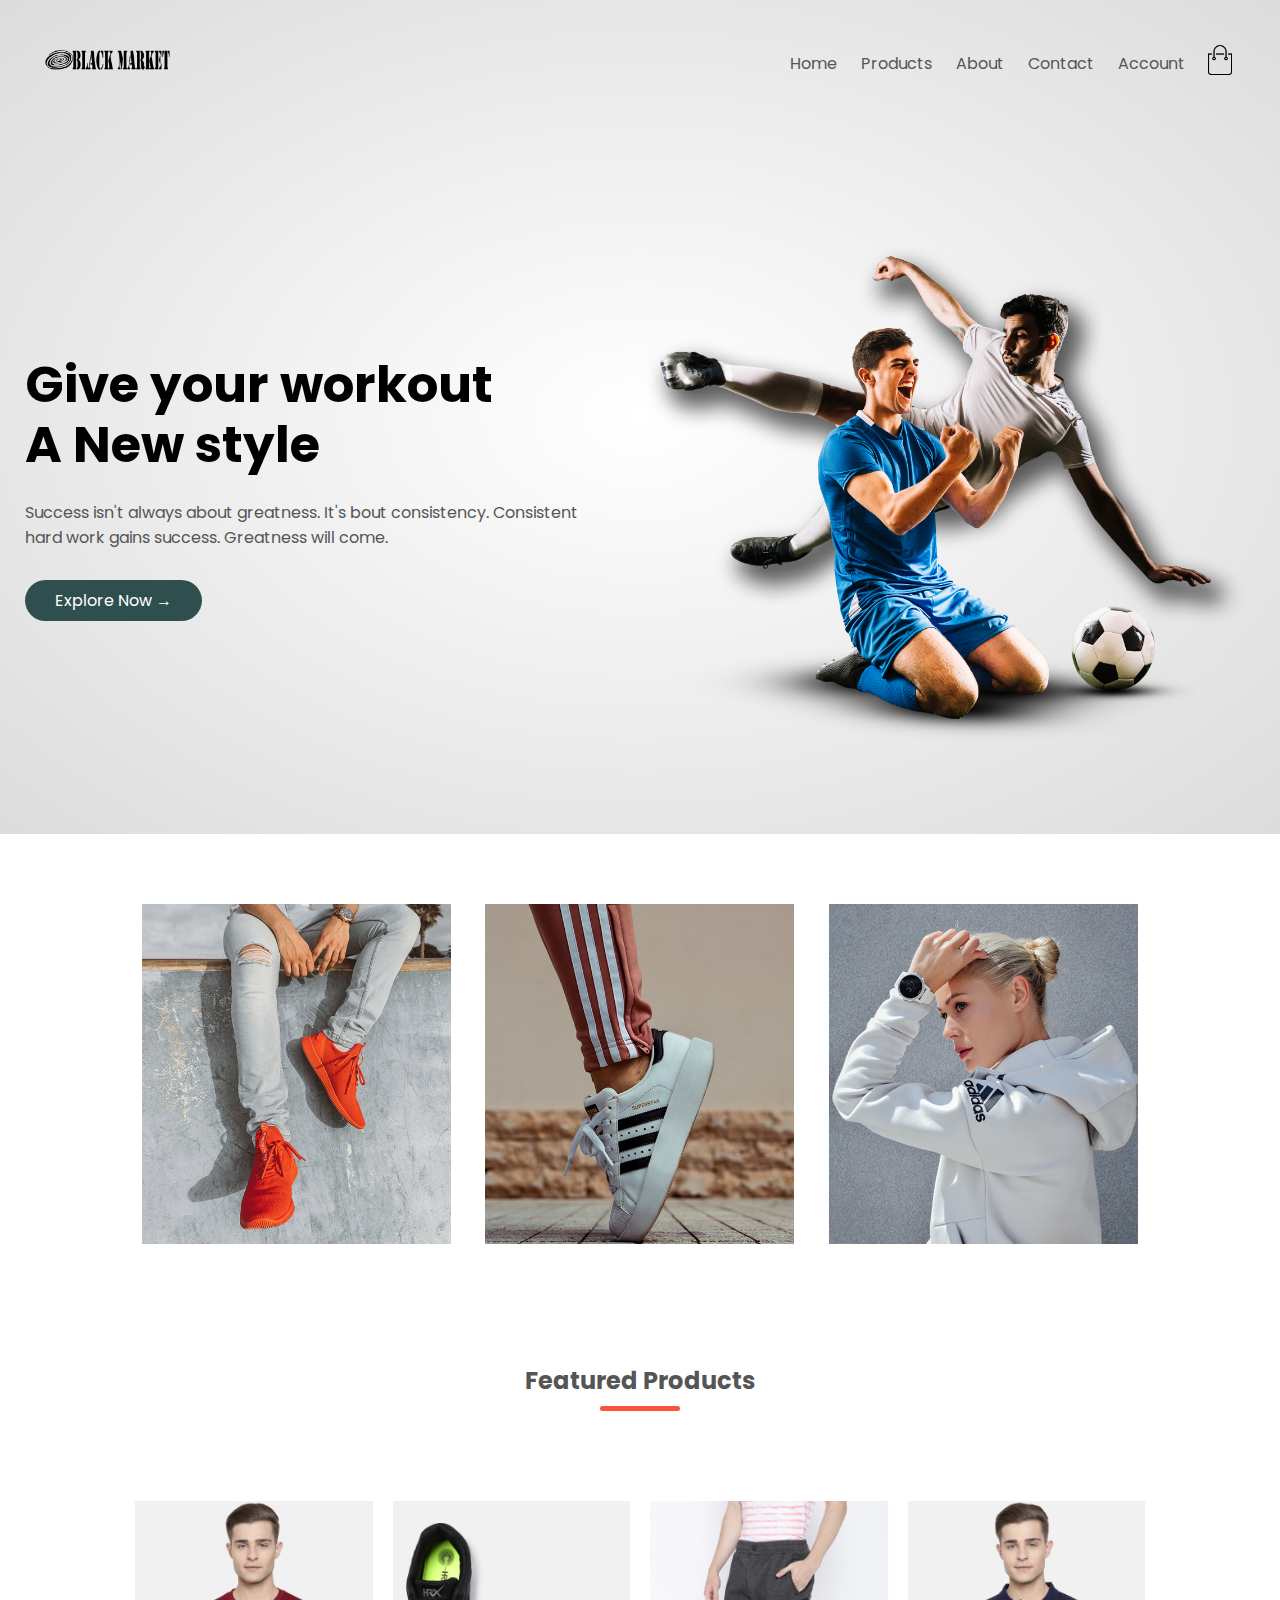
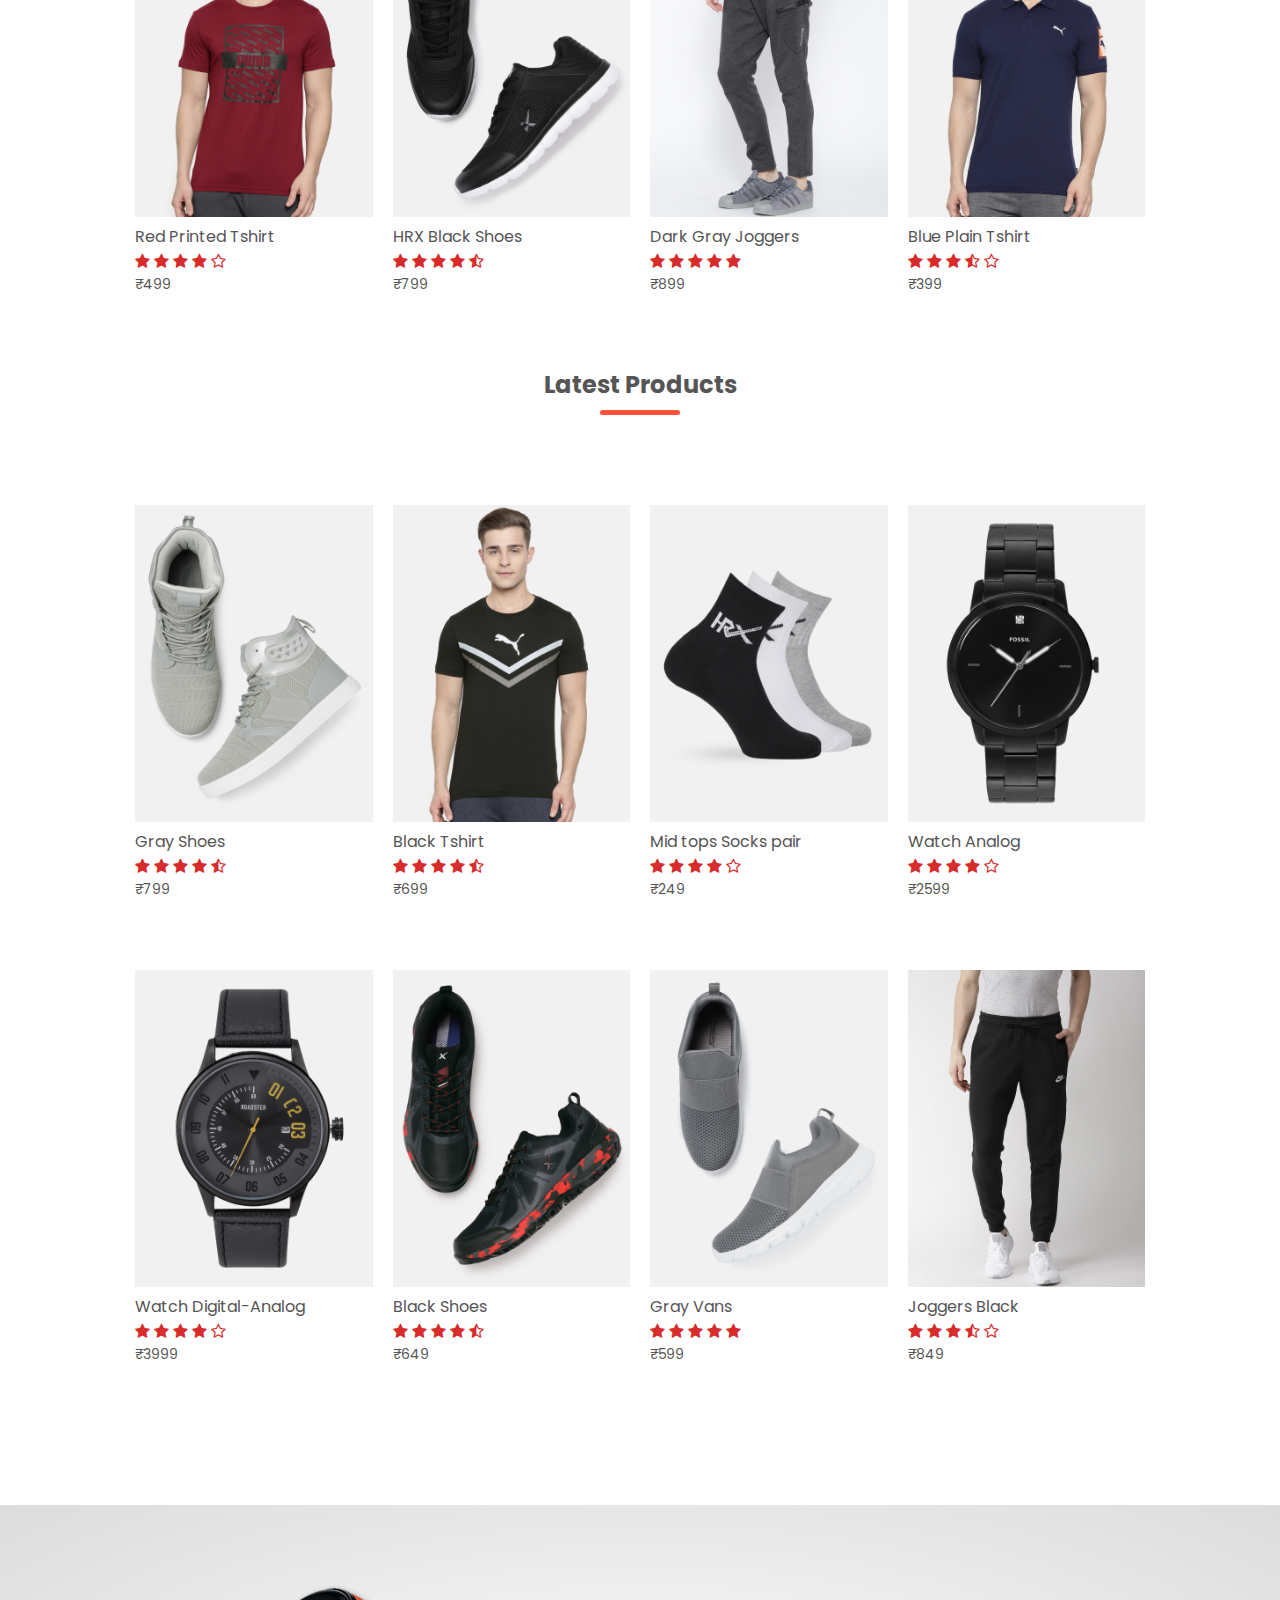
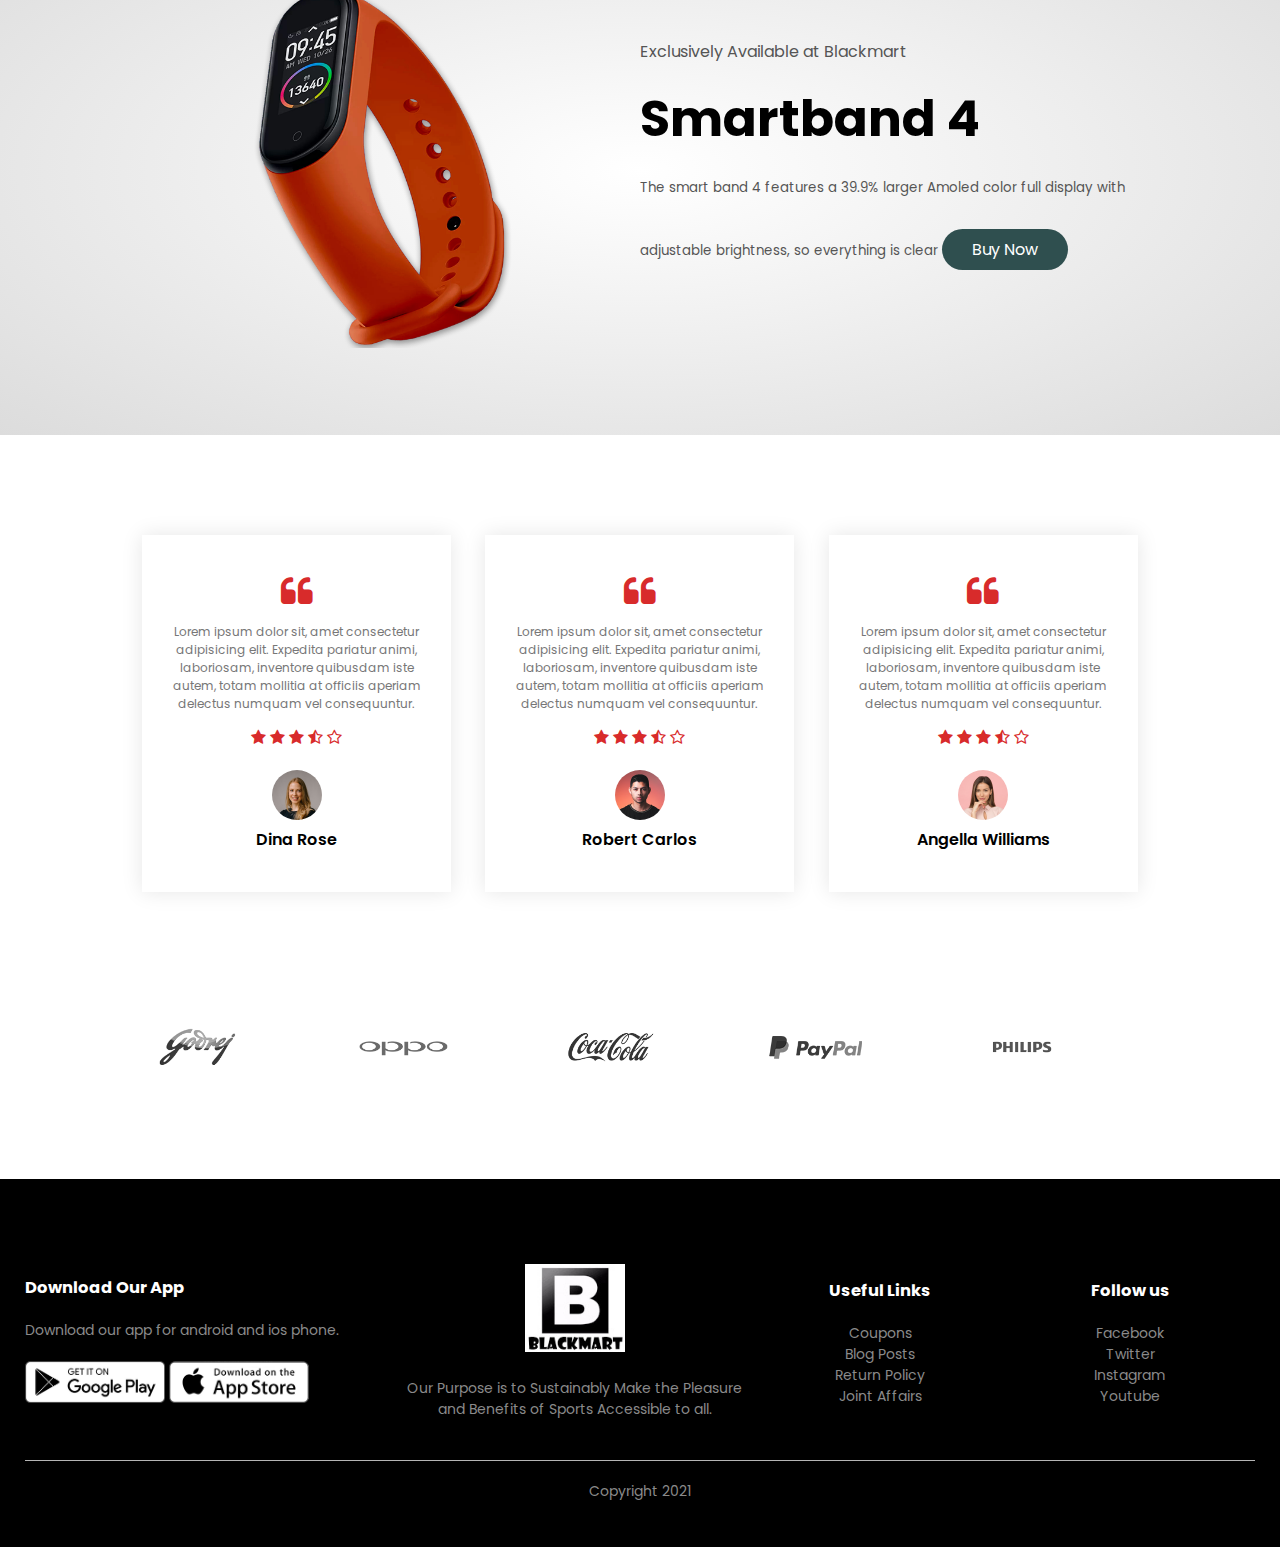
<file: index.html>
<!DOCTYPE html>
<html lang="en">
<head>
    <meta charset="UTF-8">
    <meta name="viewport" content="width=device-width, initial-scale=1.0">
    <meta http-equiv="X-UA-Compatible" content="IE=edge">
    <meta name="viewport" content="width=device-width, initial-scale=1.0">
    <title>Blackmart | Ecommerce Website</title>
    <link rel="stylesheet" href="style.css">
    <link href="https://fonts.googleapis.com/css2?family=Poppins:wght@300;400;500;600;700&display=swap" rel="stylesheet">
    <link href="https://maxcdn.bootstrapcdn.com/font-awesome/4.2.0/css/font-awesome.min.css" rel="stylesheet">

</head>
<body>
<div class="header">
    <div class="container">
        <div class = "navbar">
            <div class = "logo">
                <a href="index.html"><img src = "images/logo1.png" width="125px"></a>
            </div>
            <nav>
                 <ul id="MenuItems">
                     <li><a href="index.html">Home</a></li>
                     <li><a href="products.html">Products</a></li>
                     <li><a href="">About</a></li>
                     <li><a href="">Contact</a></li>
                     <li><a href="account.html">Account </a></li>
                 </ul>
            </nav>
            <a href="cart.html"><img src="images/cart.png" width="30px" height="30px"></a>
            <img src="images/menu.png" class = "menu-icon" onclick = "menutoggle()">
        </div>
        <div class="row">
            <div class="col-2">
                <h1>Give your workout <br>A New style</h1>
                <p>Success isn't always about greatness. It's bout consistency. Consistent<br> hard work 
                   gains success. Greatness will come.</p>
                <a href="" class="btn">Explore Now &#8594;</a>
            </div>
            <div class="col-2">
                <img src="images/image1.png">
            </div>
        </div>
    </div>
</div>

<!------ Featured Category ------>

    <div class="categories">
        <div class="small-container">
            <div class="row">
                <div class="col-3">
                    <img src="images/category-1.jpg" alt="">
                </div>
                <div class="col-3">
                    <img src="images/category-2.jpg" alt="">
                </div>
                <div class="col-3">
                    <img src="images/category-3.jpg" alt="">
                </div>
            </div>
        </div>
        
    </div>
<!------ Featured Products ------>
        <div class="small-container">
            <h2 class="title">Featured Products</h2>
            <div class="row">
                <div class="col-4">
                    <a href="productsDetails.html"><img src="images/product-1.jpg"></a>
                    <a href="productsDetails.html"><h4>Red Printed Tshirt</h4></a>
                    <div class="rating">
                        <i class="fa fa-star"></i>
                        <i class="fa fa-star"></i>   
                        <i class="fa fa-star"></i>   
                        <i class="fa fa-star"></i>   
                        <i class="fa fa-star-o"></i>   
                    </div>
                    <p>₹499</p>

                </div>
                <div class="col-4">
                    <img src="images/product-2.jpg">
                    <h4>HRX Black Shoes</h4> 
                    <div class="rating">
                        <i class="fa fa-star"></i>
                        <i class="fa fa-star"></i>   
                        <i class="fa fa-star"></i>   
                        <i class="fa fa-star"></i>   
                        <i class="fa fa-star-half-o"></i>   
                    </div>
                    <p>₹799</p>

                </div>
                <div class="col-4">
                    <img src="images/product-3.jpg">
                    <h4>Dark Gray Joggers</h4> 
                    <div class="rating">
                        <i class="fa fa-star"></i>
                        <i class="fa fa-star"></i>   
                        <i class="fa fa-star"></i>   
                        <i class="fa fa-star"></i>   
                        <i class="fa fa-star"></i>   
                    </div>
                    <p>₹899</p>
                </div>
                <div class="col-4">
                    <img src="images/product-4.jpg">
                    <h4>Blue Plain Tshirt</h4> 
                    <div class="rating">
                        <i class="fa fa-star"></i>
                        <i class="fa fa-star"></i>   
                        <i class="fa fa-star"></i>   
                        <i class="fa fa-star-half-o"></i>   
                        <i class="fa fa-star-o"></i>   
                    </div>
                    <p>₹399</p>
                </div>
            </div>
<!-------Latest Products-------->
            <h2 class="title">Latest Products</h2>
            <div class="row">
                <div class="col-4">
                    <img src="images/product-5.jpg">
                    <h4>Gray Shoes</h4> 
                    <div class="rating">
                        <i class="fa fa-star"></i>
                        <i class="fa fa-star"></i>   
                        <i class="fa fa-star"></i>   
                        <i class="fa fa-star"></i>   
                        <i class="fa fa-star-half-o"></i>   
                    </div>
                    <p>₹799</p>

                </div>
                <div class="col-4">
                    <img src="images/product-6.jpg">
                    <h4>Black Tshirt</h4> 
                    <div class="rating">
                        <i class="fa fa-star"></i>
                        <i class="fa fa-star"></i>   
                        <i class="fa fa-star"></i>   
                        <i class="fa fa-star"></i>   
                        <i class="fa fa-star-half-o"></i>   
                    </div>
                    <p>₹699</p>

                </div>
                <div class="col-4">
                    <img src="images/product-7.jpg">
                    <h4>Mid tops Socks pair</h4> 
                    <div class="rating">
                        <i class="fa fa-star"></i>
                        <i class="fa fa-star"></i>   
                        <i class="fa fa-star"></i>   
                        <i class="fa fa-star"></i>   
                        <i class="fa fa-star-o"></i>   
                    </div>
                    <p>₹249</p>
                </div>
                <div class="col-4">
                    <img src="images/product-8.jpg">
                    <h4>Watch Analog</h4> 
                    <div class="rating">
                        <i class="fa fa-star"></i>
                        <i class="fa fa-star"></i>   
                        <i class="fa fa-star"></i>   
                        <i class="fa fa-star"></i>   
                        <i class="fa fa-star-o"></i>   
                    </div>
                    <p>₹2599</p>
                </div>
            </div>
            <div class="row">
                <div class="col-4">
                    <img src="images/product-9.jpg">
                    <h4>Watch Digital-Analog</h4> 
                    <div class="rating">
                        <i class="fa fa-star"></i>
                        <i class="fa fa-star"></i>   
                        <i class="fa fa-star"></i>   
                        <i class="fa fa-star"></i>   
                        <i class="fa fa-star-o"></i>   
                    </div>
                    <p>₹3999</p>

                </div>
                <div class="col-4">
                    <img src="images/product-10.jpg">
                    <h4>Black Shoes</h4> 
                    <div class="rating">
                        <i class="fa fa-star"></i>
                        <i class="fa fa-star"></i>   
                        <i class="fa fa-star"></i>   
                        <i class="fa fa-star"></i>   
                        <i class="fa fa-star-half-o"></i>   
                    </div>
                    <p>₹649</p>

                </div>
                <div class="col-4">
                    <img src="images/product-11.jpg">
                    <h4>Gray Vans</h4> 
                    <div class="rating">
                        <i class="fa fa-star"></i>
                        <i class="fa fa-star"></i>   
                        <i class="fa fa-star"></i>   
                        <i class="fa fa-star"></i>   
                        <i class="fa fa-star"></i>   
                    </div>
                    <p>₹599</p>
                </div>
                <div class="col-4">
                    <img src="images/product-12.jpg">
                    <h4>Joggers Black</h4> 
                    <div class="rating">
                        <i class="fa fa-star"></i>
                        <i class="fa fa-star"></i>   
                        <i class="fa fa-star"></i>   
                        <i class="fa fa-star-half-o"></i>   
                        <i class="fa fa-star-o"></i>   
                    </div>
                    <p>₹849</p>
                </div>
            </div>
        </div>
<!---------offer---------->
        <div class="offer">
            <div class="small-container">
                <div class="row">
                    <div class="col-2">
                        <img src="images/exclusive.png" class="offer-img">
                    </div>
                    <div class="col-2">
                        <p>Exclusively Available at Blackmart</p>
                        <h1>Smartband 4</h1>
                        <small>The smart band 4 features a 39.9% larger Amoled color full display with adjustable brightness, so everything is clear</small>
                        <a href="" class="btn">Buy Now</a>
                    </div>
                </div>
            </div>
        </div>
<!--------Testimonial--------->
        <div class="testimonial">
            <div class="small-container">
                <div class="row">
                    <div class="col-3">
                        <i class="fa fa-quote-left"></i>
                        <p>Lorem ipsum dolor sit, amet consectetur adipisicing elit. Expedita pariatur animi, laboriosam, inventore quibusdam iste autem, totam mollitia at officiis aperiam delectus numquam vel consequuntur.</p>
                        <div class="rating">
                            <i class="fa fa-star"></i>
                            <i class="fa fa-star"></i>   
                            <i class="fa fa-star"></i>   
                            <i class="fa fa-star-half-o"></i>   
                            <i class="fa fa-star-o"></i>   
                        </div>
                        <img src="images/user-1.png">
                        <h3>Dina Rose</h3>
                    </div>
                    <div class="col-3">
                        <i class="fa fa-quote-left"></i>
                        <p>Lorem ipsum dolor sit, amet consectetur adipisicing elit. Expedita pariatur animi, laboriosam, inventore quibusdam iste autem, totam mollitia at officiis aperiam delectus numquam vel consequuntur.</p>
                        <div class="rating">
                            <i class="fa fa-star"></i>
                            <i class="fa fa-star"></i>   
                            <i class="fa fa-star"></i>   
                            <i class="fa fa-star-half-o"></i>   
                            <i class="fa fa-star-o"></i>   
                        </div>
                        <img src="images/user-2.png">
                        <h3>Robert Carlos</h3>
                    </div>
                    <div class="col-3">
                        <i class="fa fa-quote-left"></i>
                        <p>Lorem ipsum dolor sit, amet consectetur adipisicing elit. Expedita pariatur animi, laboriosam, inventore quibusdam iste autem, totam mollitia at officiis aperiam delectus numquam vel consequuntur.</p>
                        <div class="rating">
                            <i class="fa fa-star"></i>
                            <i class="fa fa-star"></i>   
                            <i class="fa fa-star"></i>   
                            <i class="fa fa-star-half-o"></i>   
                            <i class="fa fa-star-o"></i>   
                        </div>
                        <img src="images/user-3.png">
                        <h3>Angella Williams</h3>
                    </div>
                </div>
            </div>
        </div>

<!-----------Brands------------>
        <div class="brands">
            <div class="small-container">
                <div class="row">
                    <div class="col-5">
                        <img src="images/logo-godrej.png">
                    </div>
                    <div class="col-5">
                        <img src="images/logo-oppo.png">
                    </div>
                    <div class="col-5">
                        <img src="images/logo-coca-cola.png">
                    </div>
                    <div class="col-5">
                        <img src="images/logo-paypal.png">
                    </div>
                    <div class="col-5">
                        <img src="images/logo-philips.png">
                    </div>
                </div>
            </div>
        </div>
<!-------Footer------->
        <div class="footer">
            <div class="container">
                <div class="row">
                    <div class="footer-col-1">
                        <h3>Download Our App</h3>
                        <p>Download our app for android and ios phone.</p>
                        <div class="app-logo">
                            <img src="images/play-store.png">
                            <img src="images/app-store.png">
                        </div>
                    </div>
                    <div class="footer-col-2">
                        <img src="images/logo.jpeg">
                        <p>Our Purpose is to Sustainably Make the Pleasure and Benefits of Sports Accessible to all.</p>
                    </div>
                    <div class="footer-col-3">
                        <h3>Useful Links</h3>
                        <ul>
                            <li>Coupons</li>
                            <li>Blog Posts</li>
                            <li>Return Policy</li>
                            <li>Joint Affairs</li>
                        </ul>
                    </div>
                    <div class="footer-col-4">
                        <h3>Follow us</h3>
                        <ul>
                            <li>Facebook</li>
                            <li>Twitter</li>
                            <li>Instagram</li>
                            <li>Youtube</li>
                        </ul>
                    </div>
                </div>
                <hr>
                <p class="copyright">Copyright 2021</p>
            </div>
        </div>

<!-------js for toggle menu------->
    <script>
        var MenuItems = document.getElementById("MenuItems");
        MenuItems.style.maxHeight = "0px";
        function menutoggle(){
            if(MenuItems.style.maxHeight == "0px")
            {
                MenuItems.style.maxHeight = "200px";
            }
            else{
                MenuItems.style.maxHeight = "0px"
            }
        }
    </script>

</body>
</html>
</file>
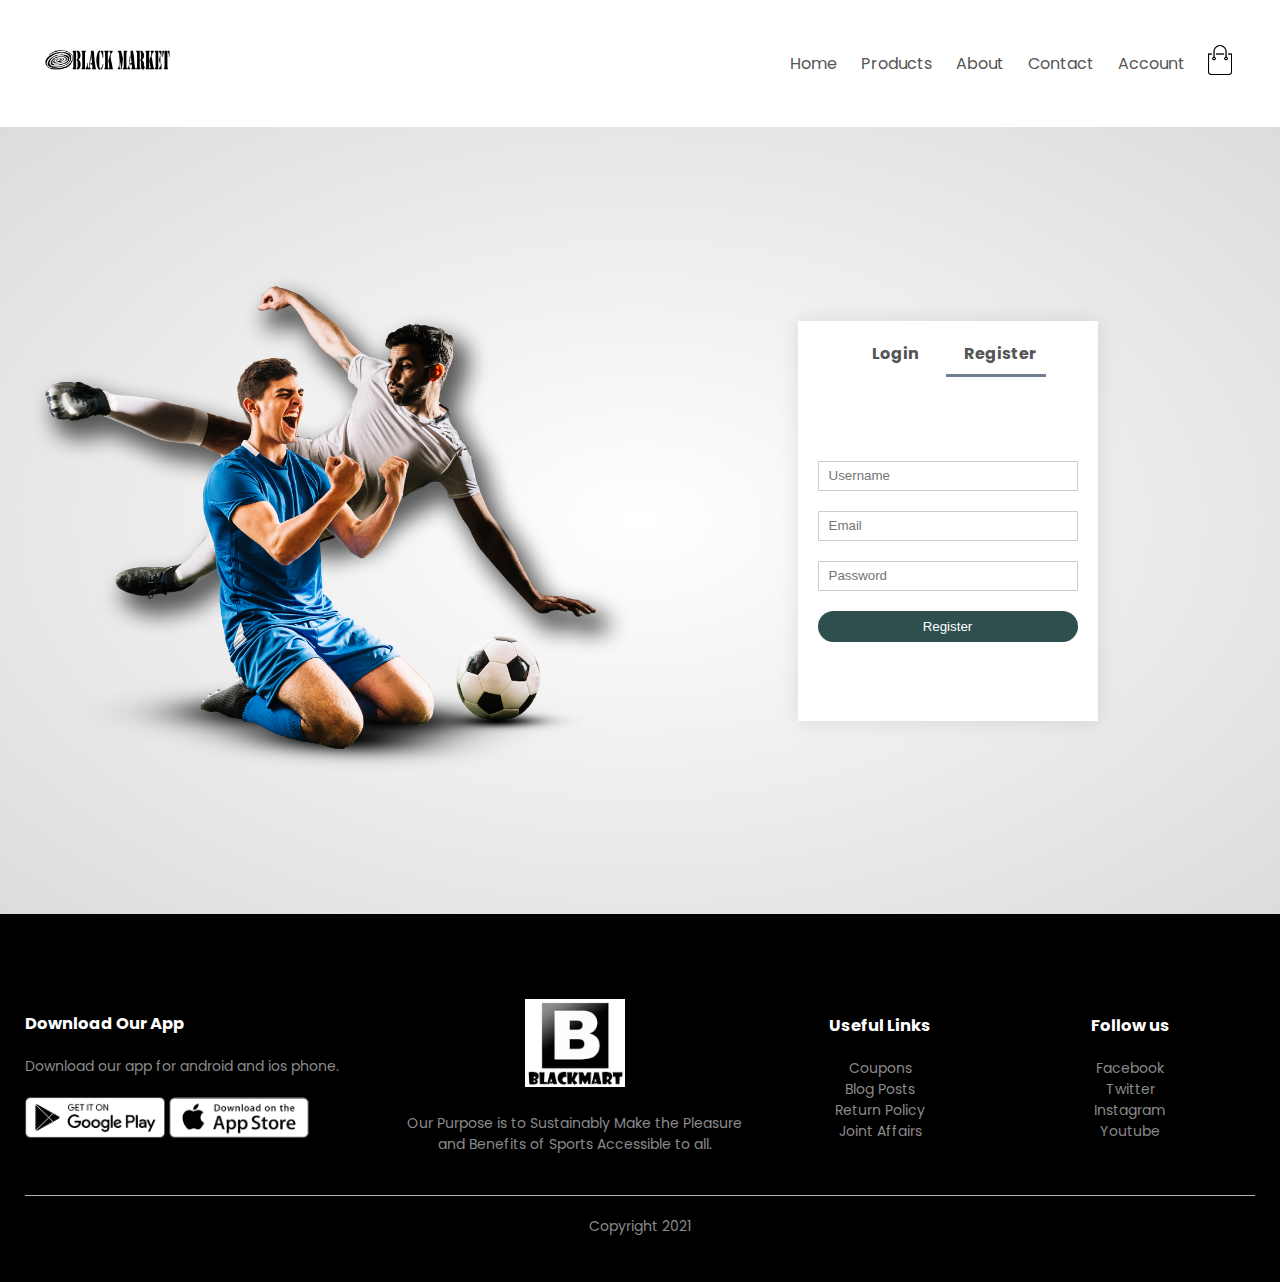
<file: account.html>
<!DOCTYPE html>
<html lang="en">
<head>
    <meta charset="UTF-8">
    <meta name="viewport" content="width=device-width, initial-scale=1.0">
    <meta http-equiv="X-UA-Compatible" content="IE=edge">
    <meta name="viewport" content="width=device-width, initial-scale=1.0">
    <title>Cart - Blackmart | Ecommerce Website</title>
    <link rel="stylesheet" href="style.css">
    <link href="https://fonts.googleapis.com/css2?family=Poppins:wght@300;400;500;600;700&display=swap" rel="stylesheet">
    <link href="https://maxcdn.bootstrapcdn.com/font-awesome/4.2.0/css/font-awesome.min.css" rel="stylesheet">

</head>
<body>
    <div class="container">
        <div class = "navbar">
            <div class = "logo">
                <a href="index.html"><img src = "images/logo1.png" width="125px"></a>
            </div>
            <nav>
                 <ul id="MenuItems">
                     <li><a href="index.html">Home</a></li>
                     <li><a href="products.html">Products</a></li>
                     <li><a href="">About</a></li>
                     <li><a href="">Contact</a></li>
                     <li><a href="account.html">Account </a></li>
                 </ul>
            </nav>
            <a href="cart.html"><img src="images/cart.png" width="30px" height="30px"></a>
            <img src="images/menu.png" class = "menu-icon" onclick = "menutoggle()">
        </div>
    </div>

<!-- account page -->

<div class="account-page">
    <div class="container">
        <div class="row">
            <div class="col-2">
                <img src="images/image1.png" width="100%">
            </div>
            <div class="col-2">
                <div class="form-container">
                    <div class="form-btn">
                        <span onclick="login()">Login</span>
                        <span onclick="register()">Register</span>
                        <hr id="Indicator">
                    </div>
                    <form id="LoginForm">
                        <input type="text" placeholder="Username">
                        <input type="password" placeholder="Password">
                        <button type="submit" class="btn">Login</button>
                        <a href="">Forgot Password?</a>
                    </form>
                    <form id="RegForm">
                        <input type="text" placeholder="Username">
                        <input type="email" placeholder="Email">
                        <input type="password" placeholder="Password">
                        <button type="submit" class="btn">Register</button>
                    </form>
                </div>
            </div>
        </div>
    </div>
</div>


<!-------Footer------->
    <div class="footer">
        <div class="container">
            <div class="row">
                <div class="footer-col-1">
                    <h3>Download Our App</h3>
                    <p>Download our app for android and ios phone.</p>
                    <div class="app-logo">
                        <img src="images/play-store.png">
                        <img src="images/app-store.png">
                    </div>
                </div>
                <div class="footer-col-2">
                    <img src="images/logo.jpeg">
                    <p>Our Purpose is to Sustainably Make the Pleasure and Benefits of Sports Accessible to all.</p>
                </div>
                <div class="footer-col-3">
                    <h3>Useful Links</h3>
                    <ul>
                        <li>Coupons</li>
                        <li>Blog Posts</li>
                        <li>Return Policy</li>
                        <li>Joint Affairs</li>
                   </ul>
                </div>
                <div class="footer-col-4">
                    <h3>Follow us</h3>
                    <ul>
                        <li>Facebook</li>
                        <li>Twitter</li>
                        <li>Instagram</li>
                        <li>Youtube</li>
                    </ul>
                </div>
            </div>
            <hr>
            <p class="copyright">Copyright 2021</p>
        </div>
    </div>

<!-------js for toggle menu------->
    <script>
        var MenuItems = document.getElementById("MenuItems");
        MenuItems.style.maxHeight = "0px";
        function menutoggle(){
            if(MenuItems.style.maxHeight == "0px")
            {
                MenuItems.style.maxHeight = "200px";
            }
            else{
                MenuItems.style.maxHeight = "0px"
            }
        }
    </script>

<!-------js for toggle Form------->
    <script>
        var LoginForm = document.getElementById("LoginForm");
        var RegForm = document.getElementById("RegForm");
        var Indicator = document.getElementById("Indicator");
            
        function register(){
            RegForm.style.transform = "translateX(0px)";
            LoginForm.style.transform = "translateX(0px)";
            Indicator.style.transform = "translateX(100px)";
        }
        function login(){
            RegForm.style.transform = "translateX(300px)";
            LoginForm.style.transform = "translateX(300px)";
            Indicator.style.transform = "translateX(0px)";
        }

    </script>


</body>
</html>
</file>
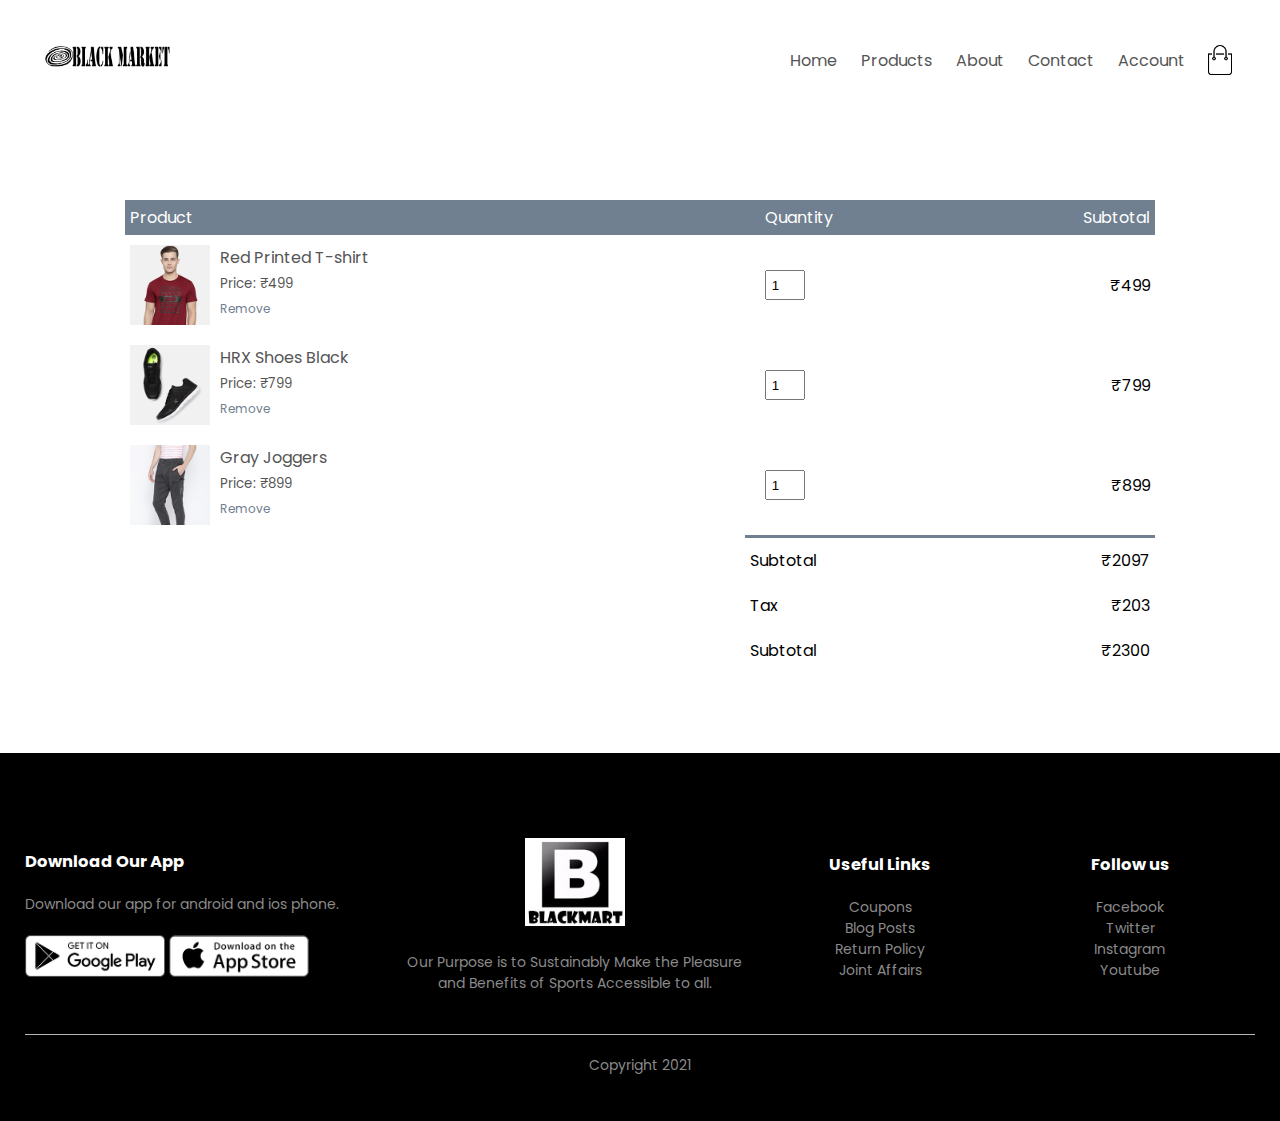
<file: cart.html>
<!DOCTYPE html>
<html lang="en">
<head>
    <meta charset="UTF-8">
    <meta name="viewport" content="width=device-width, initial-scale=1.0">
    <meta http-equiv="X-UA-Compatible" content="IE=edge">
    <meta name="viewport" content="width=device-width, initial-scale=1.0">
    <title>Cart - Blackmart | Ecommerce Website</title>
    <link rel="stylesheet" href="style.css">
    <link href="https://fonts.googleapis.com/css2?family=Poppins:wght@300;400;500;600;700&display=swap" rel="stylesheet">
    <link href="https://maxcdn.bootstrapcdn.com/font-awesome/4.2.0/css/font-awesome.min.css" rel="stylesheet">

</head>
<body>
    <div class="container">
        <div class = "navbar">
            <div class = "logo">
                <img src = "images/logo1.png" width="125px">
            </div>
            <nav>
                 <ul id="MenuItems">
                     <li><a href="index.html">Home</a></li>
                     <li><a href="products.html">Products</a></li>
                     <li><a href="">About</a></li>
                     <li><a href="">Contact</a></li>
                     <li><a href="account.html">Account </a></li>
                 </ul>
            </nav>
            <img src="images/cart.png" width="30px" height="30px">
            <img src="images/menu.png" class = "menu-icon" onclick = "menutoggle()">
        </div>
    </div>

<!--------cart items details------->
    <div class="small-container cart-page">
        <table>
            <tr>
                <th>Product</th>
                <th>Quantity</th>
                <th>Subtotal</th>
            </tr>
            <tr>
                <td>
                    <div class="cart-info">
                        <img src="images/buy-1.jpg">
                        <div>
                            <p>Red Printed T-shirt</p>
                            <small>Price: ₹499</small>
                            <br>
                            <a href="">Remove</a>
                        </div>
                    </div>
                </td>
                <td><input type="number" value="1"></td>
                <td>₹499</td>
            </tr>
            <tr>
                <td>
                    <div class="cart-info">
                        <img src="images/buy-2.jpg">
                        <div>
                            <p>HRX Shoes Black</p>
                            <small>Price: ₹799</small>
                            <br>
                            <a href="">Remove</a>
                        </div>
                    </div>
                </td>
                <td><input type="number" value="1"></td>
                <td>₹799</td>
            </tr>
            <tr>
                <td>
                    <div class="cart-info">
                        <img src="images/buy-3.jpg">
                        <div>
                            <p>Gray Joggers</p>
                            <small>Price: ₹899</small>
                            <br>
                            <a href="">Remove</a>
                        </div>
                    </div>
                </td>
                <td><input type="number" value="1"></td>
                <td>₹899</td>
            </tr>
        </table>

        <div class="total-price">
            <table>
                <tr>
                    <td>Subtotal</td>
                    <td>₹2097</td>
                </tr>
                <tr>
                    <td>Tax</td>
                    <td>₹203</td>
                </tr>
                <tr>
                    <td>Subtotal</td>
                    <td>₹2300</td>
                </tr>
            </table>
        </div>
    </div>





<!-------Footer------->
    <div class="footer">
        <div class="container">
            <div class="row">
                <div class="footer-col-1">
                    <h3>Download Our App</h3>
                    <p>Download our app for android and ios phone.</p>
                    <div class="app-logo">
                        <img src="images/play-store.png">
                        <img src="images/app-store.png">
                    </div>
                </div>
                <div class="footer-col-2">
                    <img src="images/logo.jpeg">
                    <p>Our Purpose is to Sustainably Make the Pleasure and Benefits of Sports Accessible to all.</p>
                </div>
                <div class="footer-col-3">
                    <h3>Useful Links</h3>
                    <ul>
                        <li>Coupons</li>
                        <li>Blog Posts</li>
                        <li>Return Policy</li>
                        <li>Joint Affairs</li>
                   </ul>
                </div>
                <div class="footer-col-4">
                    <h3>Follow us</h3>
                    <ul>
                        <li>Facebook</li>
                        <li>Twitter</li>
                        <li>Instagram</li>
                        <li>Youtube</li>
                    </ul>
                </div>
            </div>
            <hr>
            <p class="copyright">Copyright 2021</p>
        </div>
    </div>

<!-------js for toggle menu------->
    <script>
        var MenuItems = document.getElementById("MenuItems");
        MenuItems.style.maxHeight = "0px";
        function menutoggle(){
            if(MenuItems.style.maxHeight == "0px")
            {
                MenuItems.style.maxHeight = "200px";
            }
            else{
                MenuItems.style.maxHeight = "0px"
            }
        }
    </script>

</body>
</html>
</file>
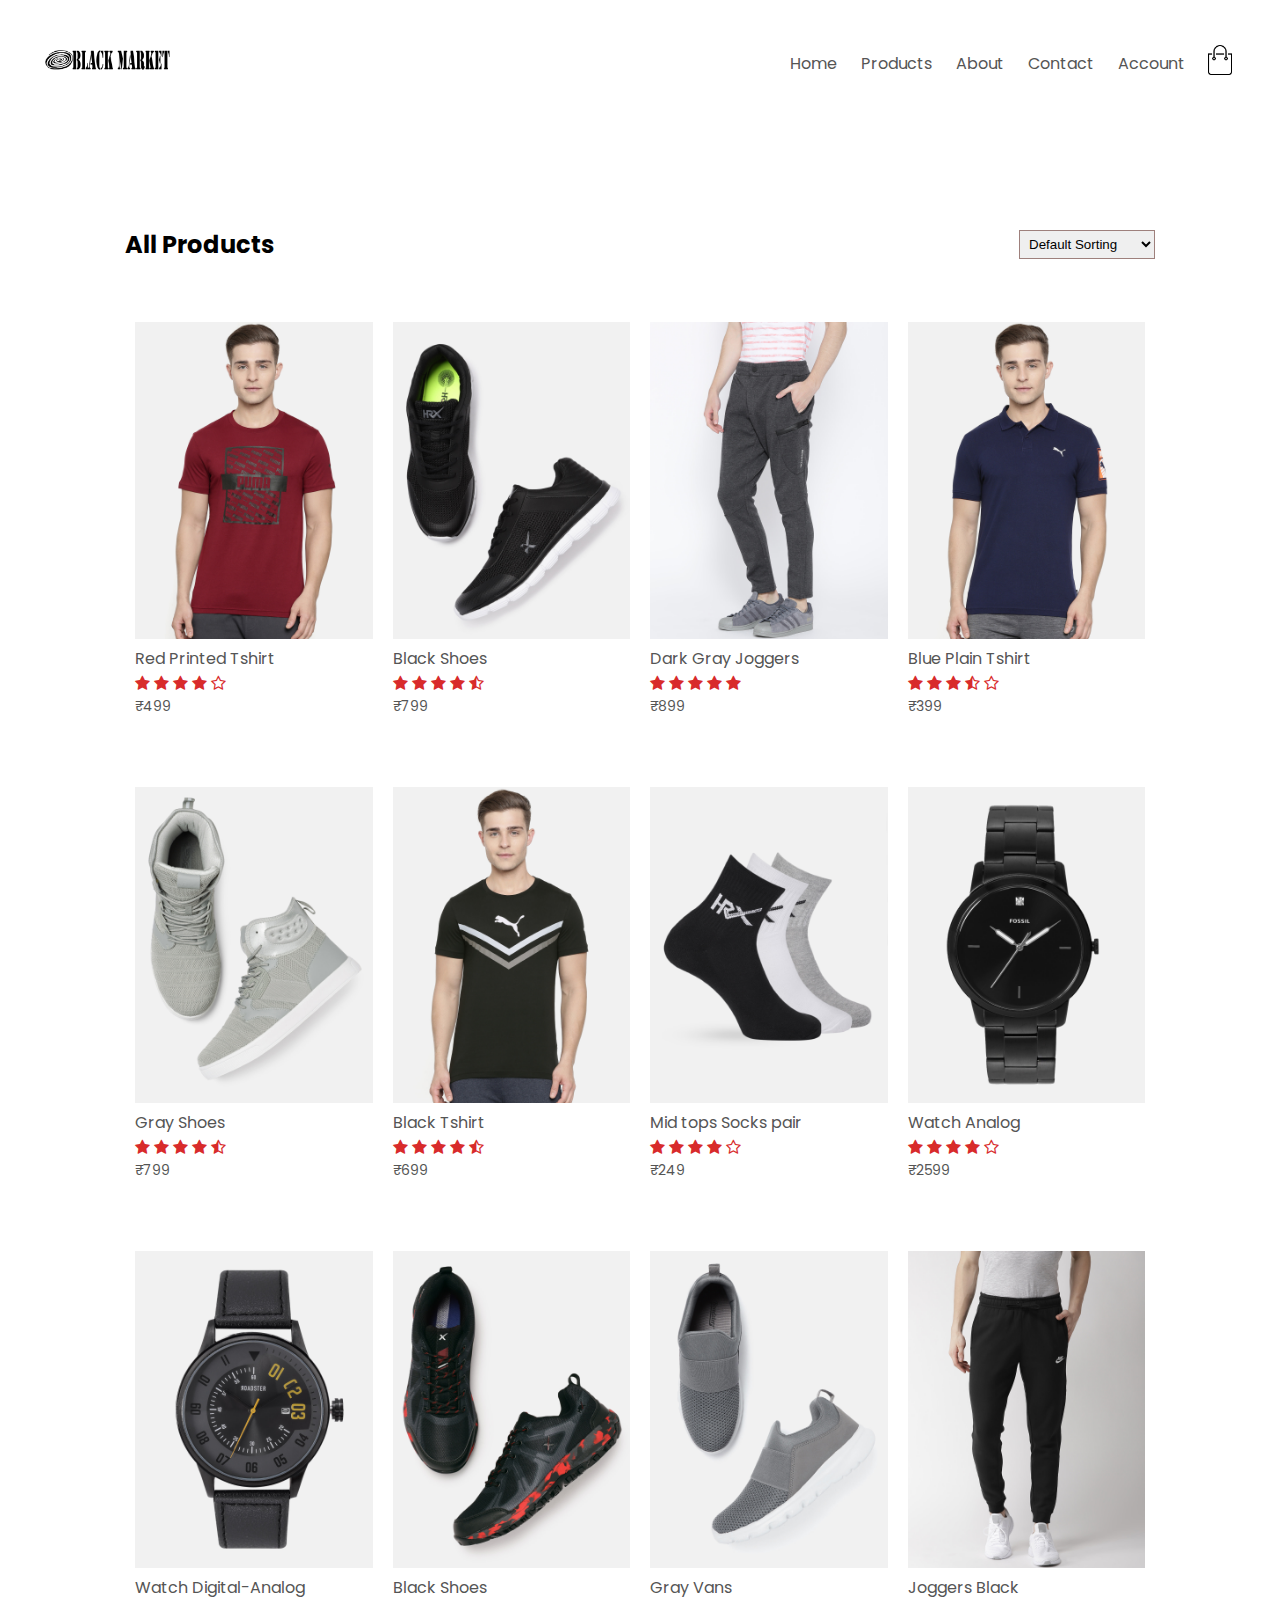
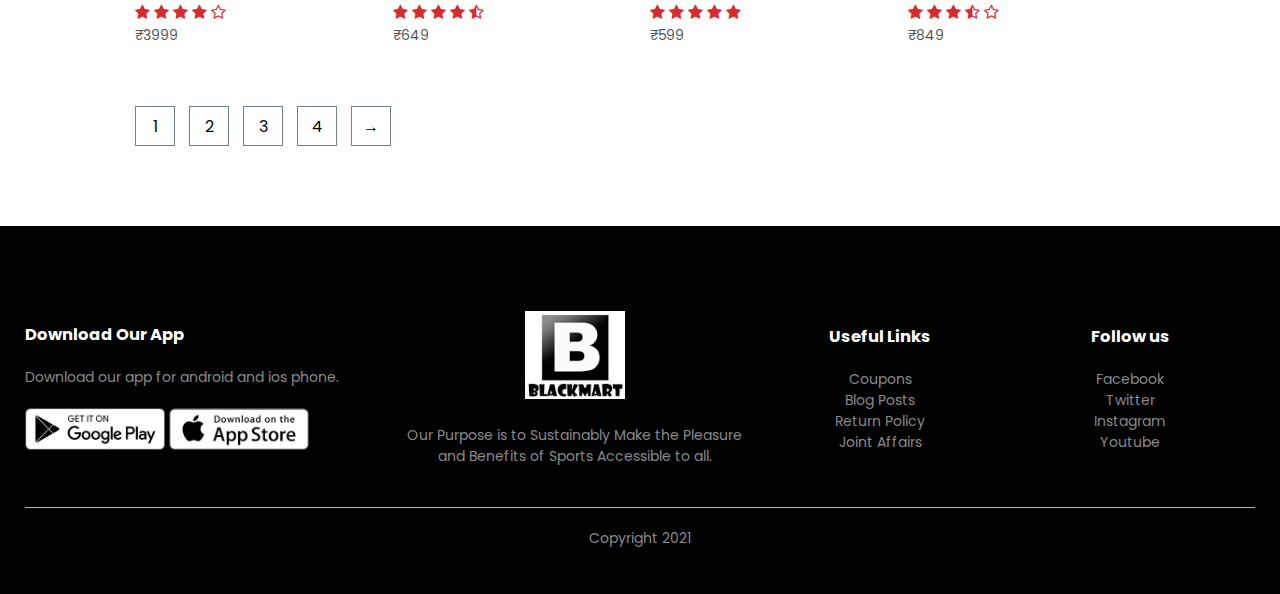
<file: products.html>
<!DOCTYPE html>
<html lang="en">
<head>
    <meta charset="UTF-8">
    <meta name="viewport" content="width=device-width, initial-scale=1.0">
    <meta http-equiv="X-UA-Compatible" content="IE=edge">
    <meta name="viewport" content="width=device-width, initial-scale=1.0">
    <title>All Products - Blackmart | Ecommerce Website</title>
    <link rel="stylesheet" href="style.css">
    <link href="https://fonts.googleapis.com/css2?family=Poppins:wght@300;400;500;600;700&display=swap" rel="stylesheet">
    <link href="https://maxcdn.bootstrapcdn.com/font-awesome/4.2.0/css/font-awesome.min.css" rel="stylesheet">

</head>
<body>
    <div class="container">
        <div class = "navbar">
            <div class = "logo">
                <a href="index.html"><img src = "images/logo1.png" width="125px"></a>
            </div>
            <nav>
                 <ul id="MenuItems">
                     <li><a href="index.html">Home</a></li>
                     <li><a href="products.html">Products</a></li>
                     <li><a href="">About</a></li>
                     <li><a href="">Contact</a></li>
                     <li><a href="account.html">Account </a></li>
                 </ul>
            </nav>
            <a href="cart.html"><img src="images/cart.png" width="30px" height="30px"></a>
            <img src="images/menu.png" class = "menu-icon" onclick = "menutoggle()">
        </div>
    </div>
        <div class="small-container">
            <div class="row row-2">
                <h2>All Products</h2>
                <select>
                    <option>Default Sorting</option>
                    <option>Sort by price</option>
                    <option>Sort by popularity</option>
                    <option>Sort by rating</option>
                    <option>Sort by sale</option>
                </select>
            </div>
            <div class="row">
                <div class="col-4">
                    <a href="productsDetails.html"><img src="images/product-1.jpg"></a>
                    <a href="productsDetails.html"><h4>Red Printed Tshirt</h4></a> 
                    <div class="rating">
                        <i class="fa fa-star"></i>
                        <i class="fa fa-star"></i>   
                        <i class="fa fa-star"></i>   
                        <i class="fa fa-star"></i>   
                        <i class="fa fa-star-o"></i>   
                    </div>
                    <p>₹499</p>

                </div>
                <div class="col-4">
                    <img src="images/product-2.jpg">
                    <h4>Black Shoes</h4> 
                    <div class="rating">
                        <i class="fa fa-star"></i>
                        <i class="fa fa-star"></i>   
                        <i class="fa fa-star"></i>   
                        <i class="fa fa-star"></i>   
                        <i class="fa fa-star-half-o"></i>   
                    </div>
                    <p>₹799</p>

                </div>
                <div class="col-4">
                    <img src="images/product-3.jpg">
                    <h4>Dark Gray Joggers</h4> 
                    <div class="rating">
                        <i class="fa fa-star"></i>
                        <i class="fa fa-star"></i>   
                        <i class="fa fa-star"></i>   
                        <i class="fa fa-star"></i>   
                        <i class="fa fa-star"></i>   
                    </div>
                    <p>₹899</p>
                </div>
                <div class="col-4">
                    <img src="images/product-4.jpg">
                    <h4>Blue Plain Tshirt</h4> 
                    <div class="rating">
                        <i class="fa fa-star"></i>
                        <i class="fa fa-star"></i>   
                        <i class="fa fa-star"></i>   
                        <i class="fa fa-star-half-o"></i>   
                        <i class="fa fa-star-o"></i>   
                    </div>
                    <p>₹399</p>
                </div>
            </div>
            <div class="row">
                <div class="col-4">
                    <img src="images/product-5.jpg">
                    <h4>Gray Shoes</h4> 
                    <div class="rating">
                        <i class="fa fa-star"></i>
                        <i class="fa fa-star"></i>   
                        <i class="fa fa-star"></i>   
                        <i class="fa fa-star"></i>   
                        <i class="fa fa-star-half-o"></i>   
                    </div>
                    <p>₹799</p>

                </div>
                <div class="col-4">
                    <img src="images/product-6.jpg">
                    <h4>Black Tshirt</h4> 
                    <div class="rating">
                        <i class="fa fa-star"></i>
                        <i class="fa fa-star"></i>   
                        <i class="fa fa-star"></i>   
                        <i class="fa fa-star"></i>   
                        <i class="fa fa-star-half-o"></i>   
                    </div>
                    <p>₹699</p>

                </div>
                <div class="col-4">
                    <img src="images/product-7.jpg">
                    <h4>Mid tops Socks pair</h4> 
                    <div class="rating">
                        <i class="fa fa-star"></i>
                        <i class="fa fa-star"></i>   
                        <i class="fa fa-star"></i>   
                        <i class="fa fa-star"></i>   
                        <i class="fa fa-star-o"></i>   
                    </div>
                    <p>₹249</p>
                </div>
                <div class="col-4">
                    <img src="images/product-8.jpg">
                    <h4>Watch Analog</h4> 
                    <div class="rating">
                        <i class="fa fa-star"></i>
                        <i class="fa fa-star"></i>   
                        <i class="fa fa-star"></i>   
                        <i class="fa fa-star"></i>   
                        <i class="fa fa-star-o"></i>   
                    </div>
                    <p>₹2599</p>
                </div>
            </div>
            <div class="row">
                <div class="col-4">
                    <img src="images/product-9.jpg">
                    <h4>Watch Digital-Analog</h4> 
                    <div class="rating">
                        <i class="fa fa-star"></i>
                        <i class="fa fa-star"></i>   
                        <i class="fa fa-star"></i>   
                        <i class="fa fa-star"></i>   
                        <i class="fa fa-star-o"></i>   
                    </div>
                    <p>₹3999</p>

                </div>
                <div class="col-4">
                    <img src="images/product-10.jpg">
                    <h4>Black Shoes</h4> 
                    <div class="rating">
                        <i class="fa fa-star"></i>
                        <i class="fa fa-star"></i>   
                        <i class="fa fa-star"></i>   
                        <i class="fa fa-star"></i>   
                        <i class="fa fa-star-half-o"></i>   
                    </div>
                    <p>₹649</p>

                </div>
                <div class="col-4">
                    <img src="images/product-11.jpg">
                    <h4>Gray Vans</h4> 
                    <div class="rating">
                        <i class="fa fa-star"></i>
                        <i class="fa fa-star"></i>   
                        <i class="fa fa-star"></i>   
                        <i class="fa fa-star"></i>   
                        <i class="fa fa-star"></i>   
                    </div>
                    <p>₹599</p>
                </div>
                <div class="col-4">
                    <img src="images/product-12.jpg">
                    <h4>Joggers Black</h4> 
                    <div class="rating">
                        <i class="fa fa-star"></i>
                        <i class="fa fa-star"></i>   
                        <i class="fa fa-star"></i>   
                        <i class="fa fa-star-half-o"></i>   
                        <i class="fa fa-star-o"></i>   
                    </div>
                    <p>₹849</p>
                </div>
            </div>

            <div class="page-btn">
                <span>1</span>
                <span>2</span>
                <span>3</span>
                <span>4</span>
                <span>&#8594</span>
            </div>
        </div>

<!-------Footer------->
        <div class="footer">
            <div class="container">
                <div class="row">
                    <div class="footer-col-1">
                        <h3>Download Our App</h3>
                        <p>Download our app for android and ios phone.</p>
                        <div class="app-logo">
                            <img src="images/play-store.png">
                            <img src="images/app-store.png">
                        </div>
                    </div>
                    <div class="footer-col-2">
                        <img src="images/logo.jpeg">
                        <p>Our Purpose is to Sustainably Make the Pleasure and Benefits of Sports Accessible to all.</p>
                    </div>
                    <div class="footer-col-3">
                        <h3>Useful Links</h3>
                        <ul>
                            <li>Coupons</li>
                            <li>Blog Posts</li>
                            <li>Return Policy</li>
                            <li>Joint Affairs</li>
                        </ul>
                    </div>
                    <div class="footer-col-4">
                        <h3>Follow us</h3>
                        <ul>
                            <li>Facebook</li>
                            <li>Twitter</li>
                            <li>Instagram</li>
                            <li>Youtube</li>
                        </ul>
                    </div>
                </div>
                <hr>
                <p class="copyright">Copyright 2021</p>
            </div>
        </div>

<!-------js for toggle menu------->
    <script>
        var MenuItems = document.getElementById("MenuItems");
        MenuItems.style.maxHeight = "0px";
        function menutoggle(){
            if(MenuItems.style.maxHeight == "0px")
            {
                MenuItems.style.maxHeight = "200px";
            }
            else{
                MenuItems.style.maxHeight = "0px"
            }
        }
    </script>

</body>
</html>
</file>
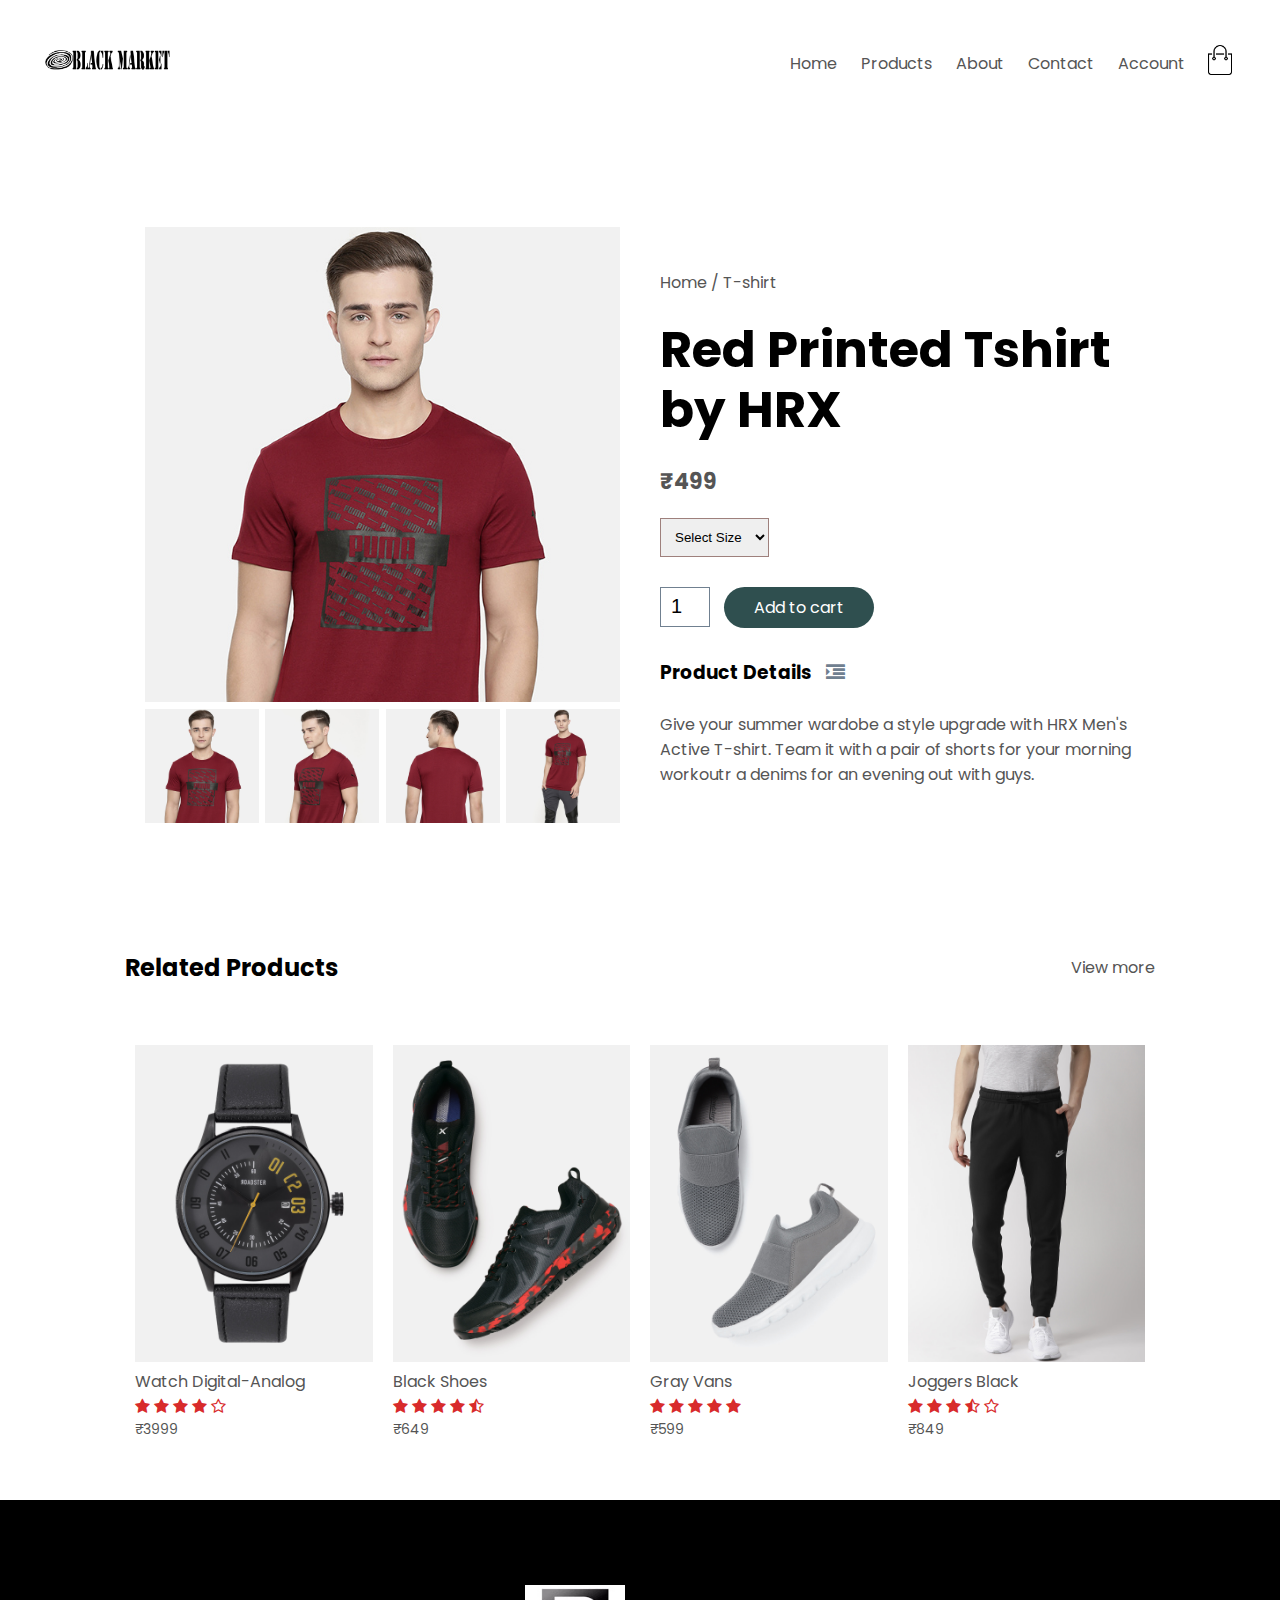
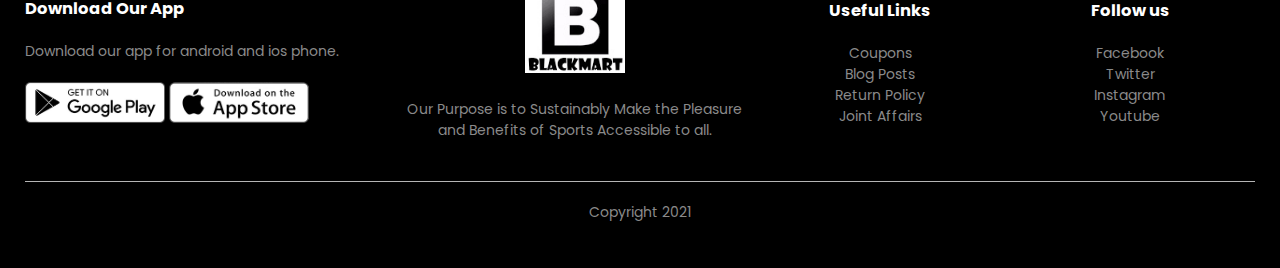
<file: productsDetails.html>
<!DOCTYPE html>
<html lang="en">
<head>
    <meta charset="UTF-8">
    <meta name="viewport" content="width=device-width, initial-scale=1.0">
    <meta http-equiv="X-UA-Compatible" content="IE=edge">
    <meta name="viewport" content="width=device-width, initial-scale=1.0">
    <title>Products Details - Blackmart | Ecommerce Website</title>
    <link rel="stylesheet" href="style.css">
    <link href="https://fonts.googleapis.com/css2?family=Poppins:wght@300;400;500;600;700&display=swap" rel="stylesheet">
    <link href="https://maxcdn.bootstrapcdn.com/font-awesome/4.2.0/css/font-awesome.min.css" rel="stylesheet">

</head>
<body>
    <div class="container">
        <div class = "navbar">
            <div class = "logo">
                <a href="index.html"><img src = "images/logo1.png" width="125px"></a>
            </div>
            <nav>
                 <ul id="MenuItems">
                     <li><a href="index.html">Home</a></li>
                     <li><a href="products.html">Products</a></li>
                     <li><a href="">About</a></li>
                     <li><a href="">Contact</a></li>
                     <li><a href="account.html">Account </a></li>
                 </ul>
            </nav>
            <a href="cart.html"><img src="images/cart.png" width="30px" height="30px"></a>
            <img src="images/menu.png" class = "menu-icon" onclick = "menutoggle()">
        </div>
    </div>



<!-- single Product details -->
        <div class="small-container single-product">
            <div class="row">
                <div class="col-2">
                    <img src="images/gallery-1.jpg" width = "100%" id="productImg">

                    <div class="small-img-row">
                        <div class="small-img-col">
                            <img src="images/gallery-1.jpg" width="100%" class="small-img">
                        </div>
                        <div class="small-img-col">
                            <img src="images/gallery-2.jpg" width="100%" class="small-img">
                        </div>
                        <div class="small-img-col">
                            <img src="images/gallery-3.jpg" width="100%" class="small-img">
                        </div>
                        <div class="small-img-col">
                            <img src="images/gallery-4.jpg" width="100%" class="small-img">
                        </div>
                    </div>
                </div>
                
                <div class="col-2">
                    <p>Home / T-shirt</p>
                    <h1>Red Printed Tshirt by HRX</h1>
                    <h4>₹499</h4>
                    <select>
                        <option>Select Size</option>
                        <option>XXL</option>
                        <option>XL</option>
                        <option>L</option>
                        <option>M</option>
                        <option>S</option>
                    </select>
                    <input type="number" value="1">
                    <a href="cart.html" class="btn">Add to cart</a>
                    <h3>Product Details <i class="fa fa-indent"></i></h3>
                    <br>
                    <p>Give your summer wardobe a style upgrade with HRX Men's Active T-shirt. Team it with a pair of shorts for your morning workoutr a denims for an evening out with guys.</p>
                </div>
            </div>
        </div>

        <!------title----->
        <div class="small-container">
            <div class="row row-2">
                <h2>Related Products</h2>
                <p>View more</p>
            </div>
        </div>




        <!---------products-------->
        <div class="small-container">
            <div class="row">
                <div class="col-4">
                    <img src="images/product-9.jpg">
                    <h4>Watch Digital-Analog</h4> 
                    <div class="rating">
                        <i class="fa fa-star"></i>
                        <i class="fa fa-star"></i>   
                        <i class="fa fa-star"></i>   
                        <i class="fa fa-star"></i>   
                        <i class="fa fa-star-o"></i>   
                    </div>
                    <p>₹3999</p>

                </div>
                <div class="col-4">
                    <img src="images/product-10.jpg">
                    <h4>Black Shoes</h4> 
                    <div class="rating">
                        <i class="fa fa-star"></i>
                        <i class="fa fa-star"></i>   
                        <i class="fa fa-star"></i>   
                        <i class="fa fa-star"></i>   
                        <i class="fa fa-star-half-o"></i>   
                    </div>
                    <p>₹649</p>

                </div>
                <div class="col-4">
                    <img src="images/product-11.jpg">
                    <h4>Gray Vans</h4> 
                    <div class="rating">
                        <i class="fa fa-star"></i>
                        <i class="fa fa-star"></i>   
                        <i class="fa fa-star"></i>   
                        <i class="fa fa-star"></i>   
                        <i class="fa fa-star"></i>   
                    </div>
                    <p>₹599</p>
                </div>
                <div class="col-4">
                    <img src="images/product-12.jpg">
                    <h4>Joggers Black</h4> 
                    <div class="rating">
                        <i class="fa fa-star"></i>
                        <i class="fa fa-star"></i>   
                        <i class="fa fa-star"></i>   
                        <i class="fa fa-star-half-o"></i>   
                        <i class="fa fa-star-o"></i>   
                    </div>
                    <p>₹849</p>
                </div>
            </div>
        </div>
<!-------Footer------->
        <div class="footer">
            <div class="container">
                <div class="row">
                    <div class="footer-col-1">
                        <h3>Download Our App</h3>
                        <p>Download our app for android and ios phone.</p>
                        <div class="app-logo">
                            <img src="images/play-store.png">
                            <img src="images/app-store.png">
                        </div>
                    </div>
                    <div class="footer-col-2">
                        <img src="images/logo.jpeg">
                        <p>Our Purpose is to Sustainably Make the Pleasure and Benefits of Sports Accessible to all.</p>
                    </div>
                    <div class="footer-col-3">
                        <h3>Useful Links</h3>
                        <ul>
                            <li>Coupons</li>
                            <li>Blog Posts</li>
                            <li>Return Policy</li>
                            <li>Joint Affairs</li>
                        </ul>
                    </div>
                    <div class="footer-col-4">
                        <h3>Follow us</h3>
                        <ul>
                            <li>Facebook</li>
                            <li>Twitter</li>
                            <li>Instagram</li>
                            <li>Youtube</li>
                        </ul>
                    </div>
                </div>
                <hr>
                <p class="copyright">Copyright 2021</p>
            </div>
        </div>

<!-------js for toggle menu------->
    <script>
        var MenuItems = document.getElementById("MenuItems");
        MenuItems.style.maxHeight = "0px";
        function menutoggle(){
            if(MenuItems.style.maxHeight == "0px")
            {
                MenuItems.style.maxHeight = "200px";
            }
            else{
                MenuItems.style.maxHeight = "0px"
            }
        }
    </script>
<!-- js for product gallery  -->
    <script>
        var productImg = document.getElementById("productImg");
        var smallImg = document.getElementsByClassName("small-img");

        smallImg[0].onclick = function(){
            productImg.src = smallImg[0].src;
        }
        smallImg[1].onclick = function(){
            productImg.src = smallImg[1].src;
        }
        smallImg[2].onclick = function(){
            productImg.src = smallImg[2].src;
        }
        smallImg[3].onclick = function(){
            productImg.src = smallImg[3].src;
        }
    </script>
</body>
</html>
</file>
<file: style.css>
*{
    margin: 0;
    padding: 0;
    box-sizing: border-box;
}
body{
    font-family: 'Poppins', sans-serif;
}
.navbar{
    display: flex;
    align-items: center;
    padding: 20px;
}

nav{
    flex: 1;
    text-align: right;
}

nav ul{
    display: inline-block;
    list-style-type: none;
}

nav ul li{
    display: inline-block;
    margin-right: 20px;
}

a{
    text-decoration: none;
    color: #555;
}

p{
    color: #555;
}

.container{
    max-width: 1300px;
    margin: auto;
    padding: 25px;
}

.row{
    display: flex;
    align-items: center;
    flex-wrap: wrap;
    justify-content: space-around;
}
.col-2{
    flex-basis: 50%;
    min-width: 300px;

}

.col-2 img{
    max-width: 100%;
    padding: 50px 0;
}

.col-2 h1{
    font-size: 50px;
    line-height: 60px;
    margin: 25px 0;
}

 .btn{
     display: inline-block;
     background: #2f4f4f;
     color: #fff;
     padding: 8px 30px;
     margin: 30px 0;
     border-radius: 30px;
 }

 .btn:hover{
    background:#008080;
 }

 .header{
     background: radial-gradient(#fff,#dcdcdc);
 }

 .header .row{
     margin-top: 70px;
 }

 .categories{
     margin: 70px 0;
 }

 .col-3{
    flex-basis: 30%;
    min-width: 250px;
    margin-bottom: 30px;
 }

 .col-3 img{
     width: 100%;
 }

 .small-container{
    max-width: 1080px; 
    margin: auto;
    padding-left: 25px;
    padding-right: 25px;
 }

 .col-4{
     flex-basis: 25%;
     padding: 10px;
     min-width: 200px;
     margin-bottom: 50px;
     transition: transform 0.5s;
 }

 .col-4 img{
     width: 100%;
 }

 .title{
     text-align: center;
     margin: 0 auto 80px;
     position: relative;
     line-height: 60px;
     color: #555;
 }

 .title::after{
     content: '';
     background: #ff523b;
     width: 80px;
     height: 5px;
     border-radius: 5px;
     position: absolute;
     bottom: 0;
     left: 50%;
     transform: translate(-50%);
}

h4{
    color:#555;
    font-weight: normal;
}

.col-4 p{
    font-size: 14px;
}

.rating .fa{
    color: #d82b2b;
}

.col-4:hover{
    transform: translateY(-5px);
}
/*----offer-----*/
.offer{
    background: radial-gradient(#fff,#dcdcdc);
    margin-top: 80px;
    padding: 30px 0;
}

.col-2 .offer-img{
    padding: 50px;
}

small{
    color: #555;
}

/*------Testimonial-------*/

.testimonial{
    padding-top: 100px;
}

.testimonial .col-3{
    text-align: center;
    padding: 40px 20px;
    box-shadow: 0 0 20px 0px rgba(0,0,0,0.1);
    cursor : pointer;
    transition: transform 0.5s;
}

.testimonial .col-3 img{
    width: 50px;
    margin-top: 20px;
    border-radius: 50%;
}

.testimonial .col-3:hover{
    transform: translateY(-10px);
}

.fa.fa-quote-left{
    font-size: 34px;
    color: #d82b2b;
}

.col-3 p{
    font-size: 12px;
    margin: 12px 0;
    color: #777;
}

.testimonial .col-3 h3{
    font-weight: 600;
    color: 555;
    font-size: 16px;
}

/*------Brands-------*/

.brands{
    margin: 100px auto;
}

.col-5{
    width: 160px;
}

.col-5 img{
    width: 100px;
    cursor: pointer;
    filter: grayscale(100%);
}

.col-5 img:hover{
    filter: grayscale(0);
}

/*------footer-------*/
.footer{
    background: #000;
    color: #8a8a8a;
    font-size: 14px;
    padding: 60px 0 20px;
}

.footer p{
    color: #8a8a8a;
}

.footer h3{
    color: #fff;
    margin-bottom: 20px;
}

.footer-col-1, .footer-col-2, .footer-col-3, .footer-col-4{
    min-width: 250px;
    margin-bottom: 20px;
}

.footer-col-1{
    flex-basis: 30%;
}

.footer-col-2{
    flex: 1;
    text-align: center;
}

.footer-col-2 img{
    width: 100px;
    margin-bottom: 20px;
}

.footer-col-3, .footer-col-4{
    flex-basis: 12%;
    text-align: center;
}

ul{
    list-style-type: none;
}

.app-logo{
    margin-top: 20px;
}

.app-logo img{
    width: 140px;
}

.footer hr{
    border: none;
    background: #b5b5b5;
    height: 1px;
    margin: 20px 0;
}

.copyright{
    text-align: center;
}

.menu-icon{
    width: 28px;
    margin-left: 20px;
    display: none;
}

/*----Media query for menu---*/

@media only screen and (max-width: 800px){

    nav ul{
        position: absolute;
        top: 70px;
        left: 0;
        background: #333;
        width: 100%;
        overflow: hidden; 
        transition: max-height 0.5s;
    }
    nav ul li{
        display: block;
        margin-right: 50px;
        margin-top: 10px;
        margin-bottom: 10px;
    }
    nav ul li a{
        color: #fff;
    }
    .menu-icon{
        display: block;
        cursor: pointer;
    }
}

/*------All products-----*/
.row-2{
    justify-content: space-between;
    margin: 100px auto 50px;
}

select{
    border: 1px solid #9e807c;
    padding: 5px;
}
select:focus{
    outline: none;
}

.page-btn{
    margin: 0 auto 80px;
}
.page-btn span{
    display: inline-block;
    border: 1px solid #708090;
    margin-left: 10px;
    width: 40px;
    height: 40px;
    text-align: center;
    line-height: 40px;
    cursor: pointer;
}

.page-btn span:hover{
    background: #708090;
    color:#fff
}


/* single product details */

.single-product{
    margin-top: 80px;
}

.single-product .col-2 img{
    padding: 0;
}
.single-product .col-2{
    padding: 20px;
}
.single-product h4{
    margin: 20px 0;
    font-size: 22px;
    font-weight: bold;
}
.single-product select{
    display: block;
    padding: 10px;
    margin-top: 20px;
}
.single-product input{
    width: 50px;
    height: 40px;
    padding-left: 10px;
    font-size: 20px;
    margin-right: 10px;
    border: 1px solid #708090;
}
input:focus{
    outline: none;
}
.single-product .fa{
    color: #708090;
    margin-left: 10px;
}
.small-img-row{
    display: flex;
    justify-content: space-between;
}
.small-img-col{
    flex-basis: 24%;
    cursor: pointer;
}

/* cart items */

.cart-page{
    margin: 80px auto;
}

table{
    width: 100%;
    border-collapse: collapse;
}

.cart-info{
    display: flex;
    flex-wrap: wrap;
}

th{
    text-align: left;
    padding: 5px;
    color: #fff;
    background: #708090;
    font-weight: normal;
}
td{
    padding: 10px 5px;
}
td input{
    width: 40px;
    height: 30px;
    padding: 5px;
}
td a{
    color: #708090;
    font-size: 12px;
}

td img{
    width: 80px;
    height: 80px;
    margin-right: 10px;

}
.total-price{
    display: flex;
    justify-content: flex-end;
}
.total-price table{
    border-top: 3px solid #708090;
    width: 100%;
    max-width: 410px;
}
td:last-child{
    text-align: right;
}
th:last-child{
    text-align: right;
}


/* ---account page--- */
.account-page{
    padding: 50px 0;
    background: radial-gradient(#fff,#dcdcdc);
}
.form-container{
    background: #fff;
    width: 300px;
    height: 400px;
    position: relative;
    text-align: center;
    padding: 20px 0;
    margin: auto;
    box-shadow: 0 0 20px 0px rgba(0,0,0,0.1);
    overflow: hidden;
}
.form-container span{
    font-weight: bold;
    padding: 0 10px;
    color: #555;
    cursor: pointer;
    width: 100px;
    display: inline-block;
}

.form-btn{
    display: inline-block;
}
.form-container form{
    max-width: 300px;
    padding: 0 20px;
    position:absolute;
    top: 130px;
    transition: transform 1s;
}
form input{
    width: 100%;
    height: 30px;
    margin:10px 0;
    padding: 0 10px;
    border: 1px solid #ccc;
}
form .btn{
    width: 100%;
    border: none;
    cursor: pointer;
    margin: 10px 0;
}

form .btn:focus{
    outline: none;
}

#LoginForm{
    left: -300px;
}
#RegForm{
    left: 0;
}
form a{
    font-size: 12px;
}
#Indicator{
    width: 100px;
    border: none;
    background: #708090;
    height: 3px;
    margin-top: 8px;
    transform: translateX(100px);
    transition: transform 1s ;
}




/*----Media query for less than 600 screen size---*/

@media only screen and (max-width: 600px){
    .row{
        text-align: center;
    }
    .col-2, .col-3, .col-4{
        flex-basis: 100%;
    }
    .single-product .row{
        text-align: left;
    }
    .single-product .col-2{
        padding: 20px 0;
    }
    .single-product h1{
        font-size: 26px;
        line-height: 32px;
    }
    .cart-info p{
        display: none;
    }
}
</file>
